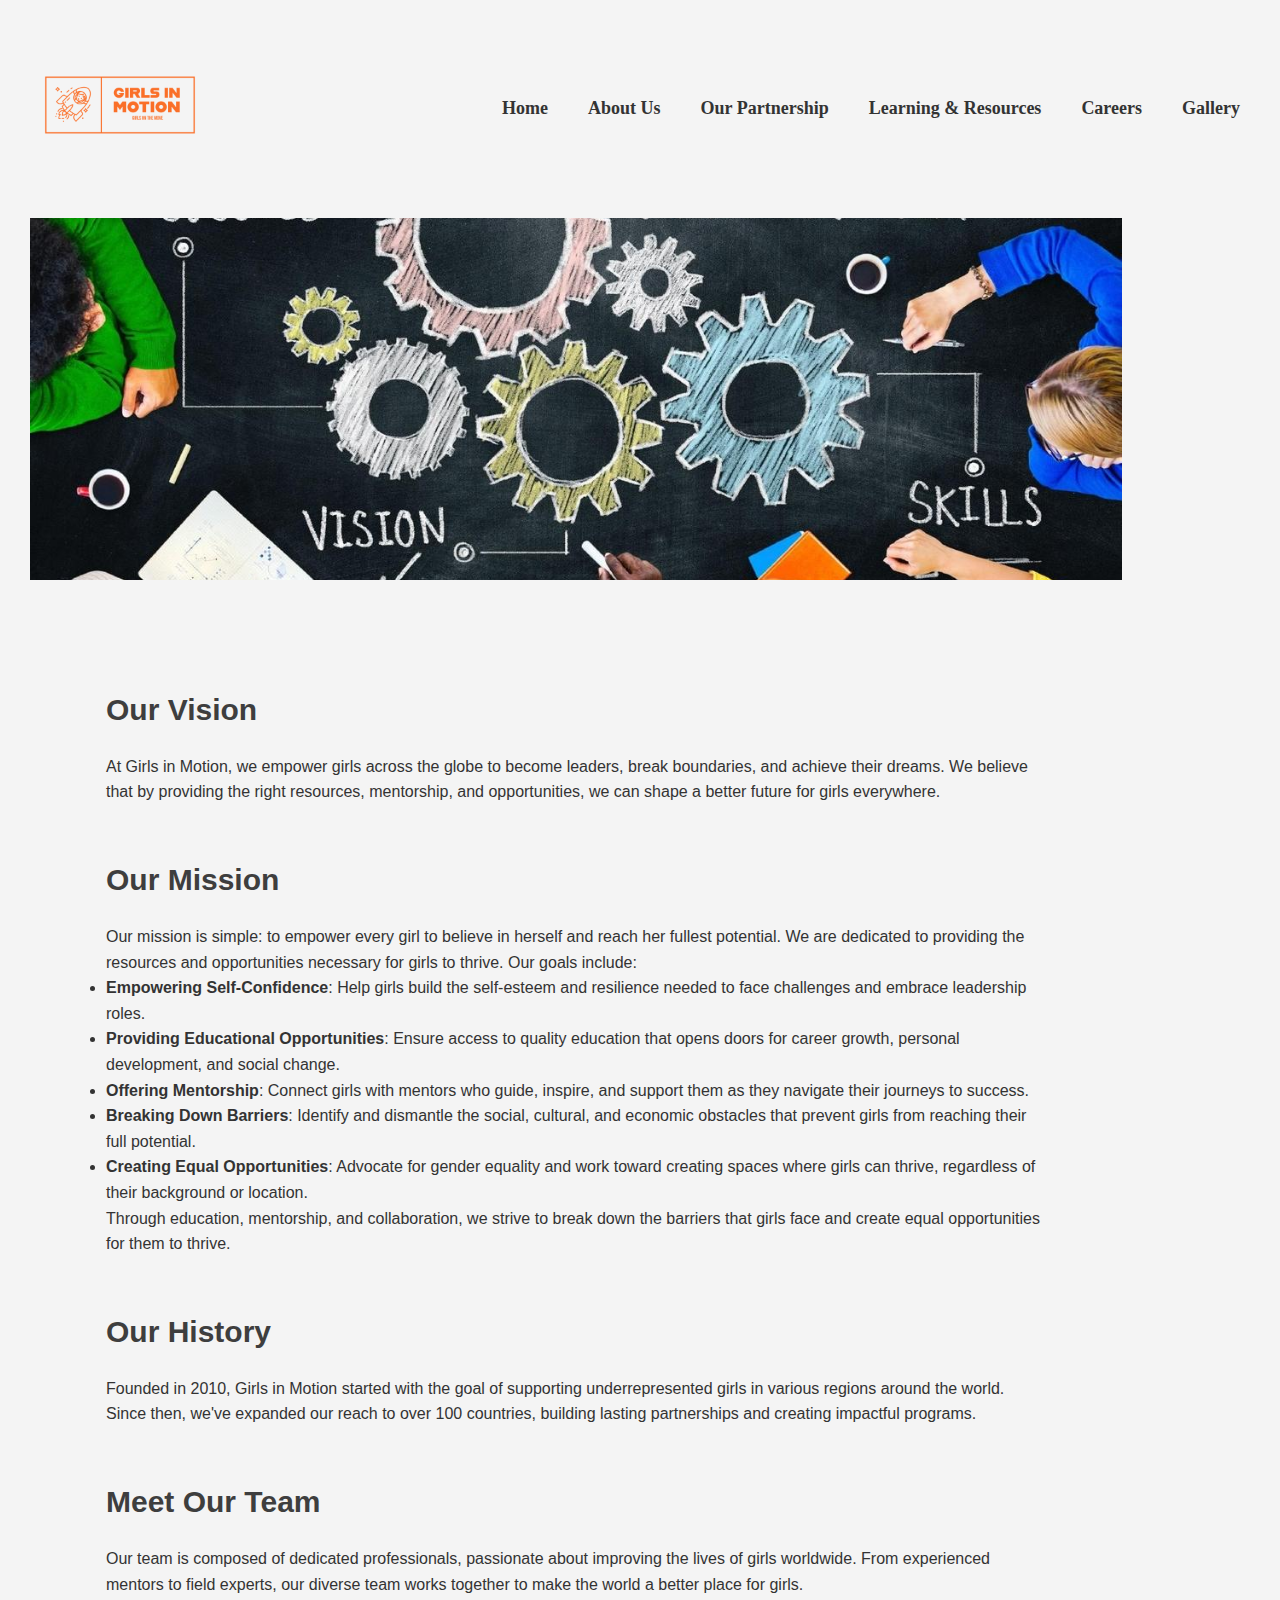
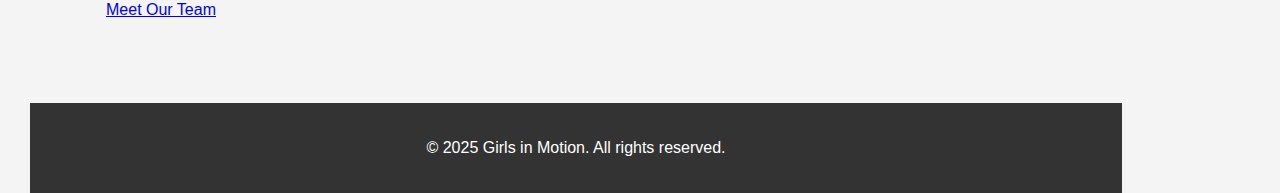
<file: aboutus.html>
<!DOCTYPE html>
<html lang="en">
<head>
    <meta charset="UTF-8">
    <meta name="viewport" content="width=device-width, initial-scale=1.0">
    <meta http-equiv="X-UA-Compatible" content="ie=edge">
    <link rel="icon" type="image/png" href="Girls in motion_transparent-.png">
    <title>About Us - Girls in Motion</title>
    <style>
       
        * {
            margin: 0;
            padding: 0;
            box-sizing: border-box;
        }
        body {
            font-family: Arial, sans-serif;
            line-height: 1.6;
            background-color: #f4f4f4;
            color: #333;
            padding: 0 30px; 
            width: 90%; 
        }

        h1, h2, h3 {
            color: #6a4c9c;
            margin-bottom: 20px; 
        }

        section {
            padding: 40px 30px; 
            margin: 40px 0; 
        }
        nav {
            position: fixed;
            top: 0;
            left: 0;
            width: 100%;
            display: flex;
            justify-content: space-between;
            align-items: center;
            background-color: #f4f4f4;
            padding: 5px 20px;
            z-index: 1000;
        }

        nav .logo img {
            width: 200px; 
            height: auto;
        }

        nav ul {
            list-style: none;
            display: flex;
            justify-content: center;
        }

        nav ul li {
            margin: 0 15px; /* Increase space between nav items */
        }

        nav ul li a {
            color: #333;
            text-decoration: none;
            font-size: 18px;
            font-family: 'Georgia serif';
            font-weight: 700;
            padding: 5px; 
        }

        nav ul li a:hover {
            text-decoration: underline;
        }
        
nav ul li .dropdown-menu {
    display: none;
    position: absolute;
    background-color: #f4f4f4;
    min-width: 200px;
    box-shadow: 0 8px 16px rgba(0, 0, 0, 0.2);
    z-index: 1000;
}


nav ul li:hover .dropdown-menu {
    display: block;
}


        
        .banner {
            width: 100%;
            height: 500px; 
            margin-top: 80px; 
            border-top: 10px solid transparent; 
            border-image: url('data:image/svg+xml,%3Csvg xmlns="http://www.w3.org/2000/svg" width="100%" height="10" viewBox="0 0 100 10"%3E%3Cpath d="M0 4 Q 10 0, 20 4 T 40 4 T 60 4 T 80 4 T 100 4" fill="none" stroke="%236a4c9c" stroke-width="2"%3E%3C/path%3E%3C/svg%3E') 1; /* Using an SVG for the rugged line effect */
        }

        .banner img {
            width: 100%;
            height: 100%;
            object-fit: cover;
        }

        /* About Us Section */
        .about-us-section {
            padding: 40px 30px;
        }

       
        .about-content {
            margin: 0 auto;
            max-width: 1000px; 
        }

        
        .about-vision, .about-mission, .about-history, .about-team {
            padding-left: 30px;
            padding-right: 30px; 
        }

        /* Footer */
        footer {
            background-color: #333;
            color: #fff;
            padding: 2rem;
            text-align: center;
        }

        footer .footer-links {
            margin-bottom: 1rem;
        }

        footer .footer-links ul {
            list-style: none;
            padding: 0;
            margin: 0;
            display: flex;
            justify-content: center;
        }

        footer .footer-links ul li {
            margin: 0 1rem;
        }

        footer .footer-links ul li a {
            color: #fff;
            text-decoration: none;
            font-size: 1rem;
        }

        footer .footer-links ul li a:hover {
            text-decoration: underline;
        }

        /* Social Media Icons */
        footer .social-media {
            margin: 1rem 0;
        }

        footer .social-media a {
            color: #fff;
            margin: 0 1rem;
            text-decoration: none;
        }

        footer .social-media a img {
            width: 30px;
            height: 30px;
        }

        footer .social-media a:hover img {
            opacity: 0.7;
        }
        h1, h2, h3 {
    color: rgb(62, 62, 62);
    margin-bottom: 20px; 
    font-weight: 800; 
}

h1 {
    font-size: 36px; 
}

h2 {
    font-size: 30px;
}

h3 {
    font-size: 24px; 
}
    
    </style>
</head>
<body>
     <nav>
        <div class="logo">
           <img src="Girls in motion_transparent-.png" alt="Girls in Motion Logo">
       </div>
       <ul>
           <li class="dropdown">
               <a href="index.html">Home</a></li>
                           <li class="dropdown">
                               <a href="aboutus.html">About Us</a></li>
                           <li class="dropdown">
                               <a href="#">Our Partnership</a>
                               <ul class="dropdown-menu">
                                   <li><a href="#">National Partnerships & Coalitions</a></li>
                                   <li><a href="#">Member Directory</a></li>
                                   <li><a href="#">Become a member</a></li>
                               </ul>
                           </li>
                           <li class="dropdown">
                               <a href="resources.html">Learning & Resources</a>
                               <ul class="dropdown-menu">
                                   <li><a href="#">Learning Articles</a></li>
                                   <li><a href="career.html">Online Courses</a></li>
                                   <li><a href="#">Success Stories</a></li>
                               </ul>
                           </li>
                           
                           <li><a href="career.html">Careers</a></li>
                            <li><a href="">Gallery</a></li>
                       </ul>
   </nav>

    
    <div class="banner">
        <img src="about-img.jpeg" alt="Girls in Motion Banner"> 
    </div>

    
    <section id="about-us" class="about-us-section">
        <div class="about-content">
            <div class="about-vision">
                <br>
                <h2>Our Vision</h2>
                <p>At Girls in Motion, we empower girls across the globe to become leaders, break boundaries, and achieve their dreams. 
                    We believe that by providing the right resources, mentorship, and opportunities, we can shape a better future for girls everywhere.</p>
            </div>
            <br>
            <br>
            <div class="about-mission">
                <h2>Our Mission</h2>
                <p>Our mission is simple: to empower every girl to believe in herself and reach her fullest potential. We are dedicated to providing the resources and opportunities necessary for girls to thrive. Our goals include:</p>
                <ul>
                    <li><strong>Empowering Self-Confidence</strong>: Help girls build the self-esteem and resilience needed to face challenges and embrace leadership roles.</li>
                    <li><strong>Providing Educational Opportunities</strong>: Ensure access to quality education that opens doors for career growth, personal development, and social change.</li>
                    <li><strong>Offering Mentorship</strong>: Connect girls with mentors who guide, inspire, and support them as they navigate their journeys to success.</li>
                    <li><strong>Breaking Down Barriers</strong>: Identify and dismantle the social, cultural, and economic obstacles that prevent girls from reaching their full potential.</li>
                    <li><strong>Creating Equal Opportunities</strong>: Advocate for gender equality and work toward creating spaces where girls can thrive, regardless of their background or location.</li>
                </ul>
                <p>Through education, mentorship, and collaboration, we strive to break down the barriers that girls face and create equal opportunities for them to thrive.</p>
            </div>
            <br>
            <br>
            <div class="about-history">
                <h2>Our History</h2>
                <p>Founded in 2010, Girls in Motion started with the goal of supporting underrepresented girls in various regions around the world. Since then, we've expanded our reach to over 100 countries, building lasting partnerships and creating impactful programs.</p>
            </div>
            <br>
            <br>
            <div class="about-team">
                <h2>Meet Our Team</h2>
                <p>Our team is composed of dedicated professionals, passionate about improving the lives of girls worldwide. From experienced mentors to field experts, our diverse team works together to make the world a better place for girls.</p>
                <a href="team-page.html" class="team-button">Meet Our Team</a>
            </div>
        </div>
    </section>

    <!-- Footer -->
    <footer>
        <p>&copy; 2025 Girls in Motion. All rights reserved.</p>
    </footer>

    <!-- JavaScript -->
    <script>
        let currentIndex = 0;
        const slides = document.querySelectorAll('.carousel-item');

        function changeSlide(direction) {
            // Remove the active class from the current slide
            slides[currentIndex].classList.remove('active');
            
            // Calculate the new index based on the direction
            currentIndex = (currentIndex + direction + slides.length) % slides.length; // Ensures the index stays within bounds
            
            // Add the active class to the new slide
            slides[currentIndex].classList.add('active');
        }

        // Set up automatic slide transition every 3 seconds
        setInterval(() => changeSlide(1), 3000);
    </script>
</body>
</html>
</file>
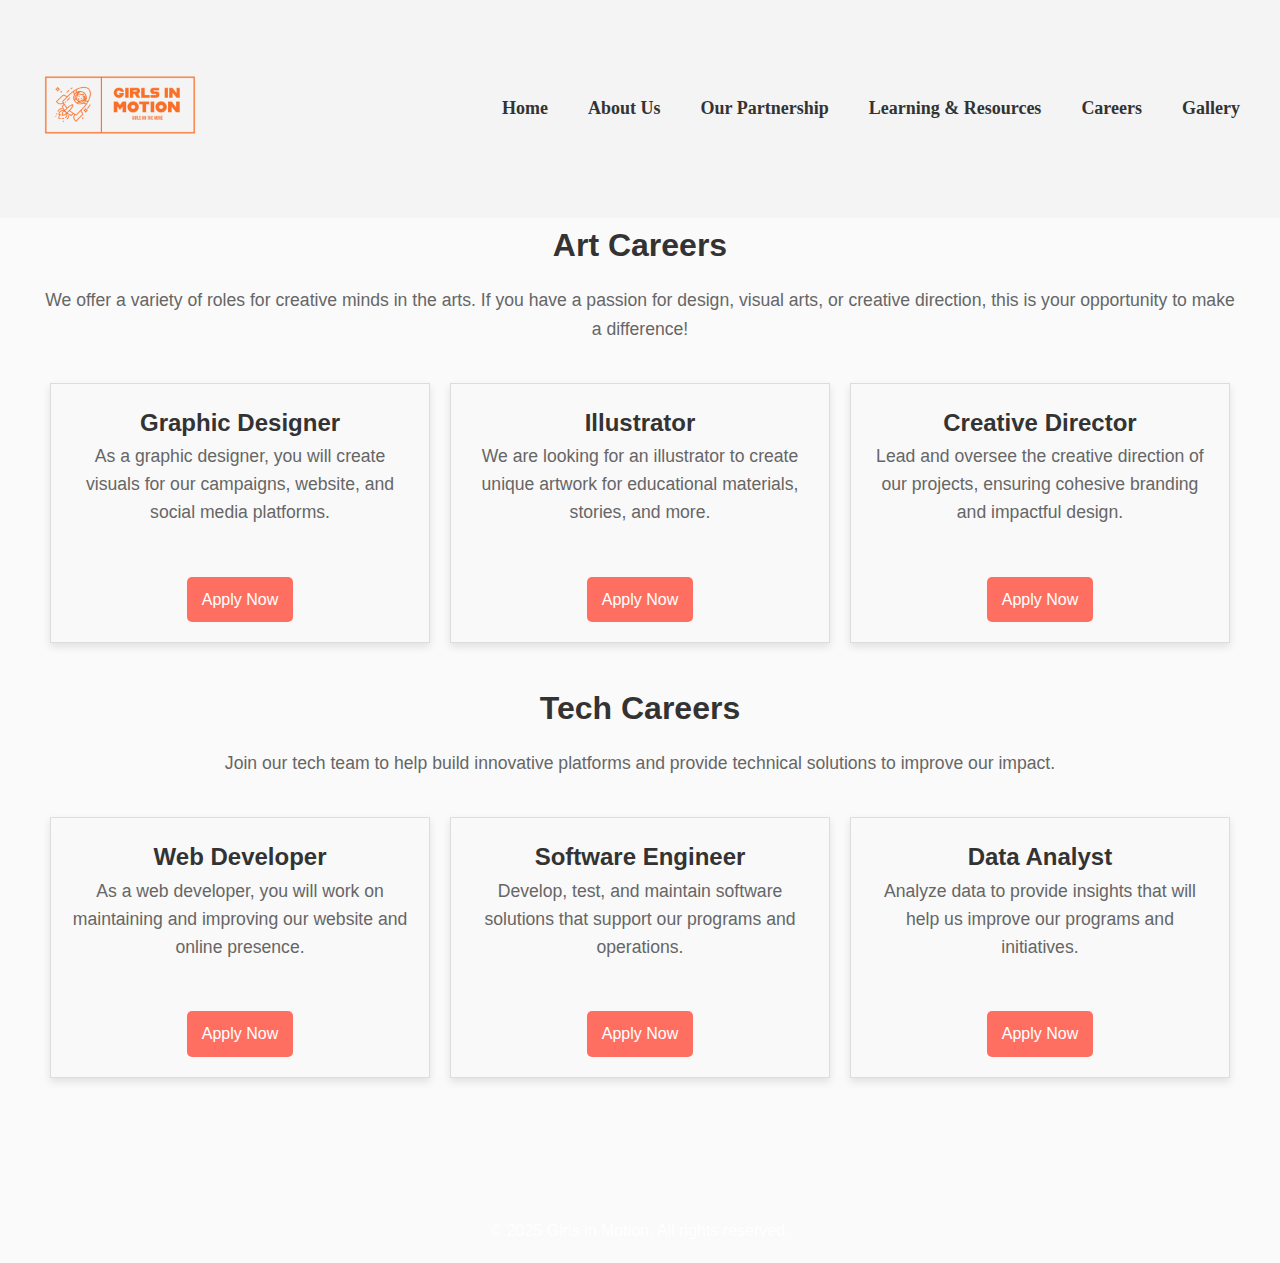
<file: career.html>
<!DOCTYPE html>
<html lang="en">
<head>
    <meta charset="UTF-8">
    <meta name="viewport" content="width=device-width, initial-scale=1.0">
    <meta http-equiv="X-UA-Compatible" content="ie=edge">
    <link rel="icon" type="image/png" href="Girls in motion_transparent-.png">
    <title>Careers - Girls in Motion</title>
    <style>
        
        * {
            margin: 0;
            padding: 0;
            box-sizing: border-box;
        }
        body {
            font-family: Arial, sans-serif;
            line-height: 1.6;
            background-color: #fafafa;
            color: #333;
        }
        nav {
            position: fixed;
            top: 0;
            left: 0;
            width: 100%;
            display: flex;
            justify-content: space-between;
            align-items: center;
            background-color: #f4f4f4;
            padding: 5px 20px;
            z-index: 1000;
        }

        nav .logo img {
            width: 200px; 
            height: auto;
        }

        nav ul {
            list-style: none;
            display: flex;
            justify-content: center;
        }

        nav ul li {
            margin: 0 15px;
        }

        nav ul li a {
            color: #333;
            text-decoration: none;
            font-size: 18px;
            font-family: 'Georgia serif';
            font-weight: 700;
            padding: 5px; 
        }

        nav ul li a:hover {
            text-decoration: underline;
        }
        
nav ul li .dropdown-menu {
    display: none;
    position: absolute;
    background-color: #f4f4f4;
    min-width: 200px;
    box-shadow: 0 8px 16px rgba(0, 0, 0, 0.2);
    z-index: 1000;
}
nav ul li .dropdown-menu li a {
    color: #333;
    padding: 10px 20px;
    display: block;
    text-decoration: none;
    font-size: 16px;
}


nav ul li:hover .dropdown-menu {
    display: block;
}


        /* Careers Section Styles */
        #careers {
            padding: 40px;
            text-align: center;
        }

        #careers h1 {
            font-size: 2.5rem;
            margin-bottom: 20px;
        }

        #careers p {
            font-size: 1.1rem;
            margin-bottom: 40px;
        }

        /* Career Categories */
        .career-category {
            margin-bottom: 40px;
        }

        .career-category h2 {
            font-size: 2rem;
            color: #333;
            margin-bottom: 15px;
        }

        .career-category p {
            font-size: 1.1rem;
            color: #666;
            margin-bottom: 25px;
        }

        /* Career Cards */
        .career-cards {
            display: flex;
            flex-wrap: wrap;
            gap: 20px;
            justify-content: center;
        }

        .card {
            background-color: #f9f9f9;
            border: 1px solid #ddd;
            padding: 20px;
            width: calc(33.33% - 20px);
            box-shadow: 0 4px 8px rgba(0, 0, 0, 0.1);
            transition: transform 0.3s ease;
        }

        .card h3 {
            font-size: 1.5rem;
            color: #333;
        }

        .card p {
            font-size: 1rem;
            color: #666;
        }

        .card .apply-button {
            display: inline-block;
            margin-top: 10px;
            padding: 10px 15px;
            background-color: #ff6f61;
            color: white;
            text-decoration: none;
            border-radius: 5px;
        }

        .card:hover {
            transform: translateY(-5px);
        }

        .card .apply-button:hover {
            background-color: #e85a4f;
        }

        /* Footer Styles */
        footer {
            text-align: center;
            padding: 20px;
            color: white;
            margin-top: 40px;
        }
    </style>
</head>
<body>

    <!-- Navigation Bar -->
    <nav>
        <div class="logo">
           <img src="Girls in motion_transparent-.png" alt="Girls in Motion Logo">
       </div>
       <ul>
           <li class="dropdown">
               <a href="index.html">Home</a></li>
                           <li class="dropdown">
                               <a href="aboutus.html">About Us</a></li>
                           <li class="dropdown">
                               <a href="#">Our Partnership</a>
                               <ul class="dropdown-menu">
                                   <li><a href="#">National Partnerships & Coalitions</a></li>
                                   <li><a href="#">Member Directory</a></li>
                                   <li><a href="#">Become a member</a></li>
                               </ul>
                           </li>
                           <li class="dropdown">
                               <a href="resources.html">Learning & Resources</a>
                               <ul class="dropdown-menu">
                                   <li><a href="#">Learning Articles</a></li>
                                   <li><a href="career.html">Online Courses</a></li>
                                   <li><a href="#">Success Stories</a></li>
                               </ul>
                           </li>
                           
                           <li><a href="career.html">Careers</a></li>
                            <li><a href="">Gallery</a></li>
                       </ul>
   </nav>

    <!-- Careers Section -->
    <section id="careers" class="careers-section">
        <h1>Career Opportunities</h1>
        <p>At Girls in Motion, we are always on the lookout for passionate and skilled individuals to join our mission. Explore our available positions in the fields of Art and Tech below!</p>
        
        <div class="careers-categories">
            <!-- Art Careers -->
            <div class="career-category">
                <h2>Art Careers</h2>
                <p>We offer a variety of roles for creative minds in the arts. If you have a passion for design, visual arts, or creative direction, this is your opportunity to make a difference!</p>
                
                <div class="career-cards">
                    <div class="card">
                        <h3>Graphic Designer</h3>
                        <p>As a graphic designer, you will create visuals for our campaigns, website, and social media platforms.</p>
                        <a href="https://docs.google.com/forms/d/e/1FAIpQLSfUAOSKzM-Zy9h7F6Fakvyqum0wBpGvxZTaOHZgf8sDXetuUg/viewform?usp=sharing" class="apply-button">Apply Now</a>
                    </div>
                    <div class="card">
                        <h3>Illustrator</h3>
                        <p>We are looking for an illustrator to create unique artwork for educational materials, stories, and more.</p>
                        <a href="https://docs.google.com/forms/d/e/1FAIpQLSfUAOSKzM-Zy9h7F6Fakvyqum0wBpGvxZTaOHZgf8sDXetuUg/viewform?usp=sharing" class="apply-button">Apply Now</a>
                    </div>
                    <div class="card">
                        <h3>Creative Director</h3>
                        <p>Lead and oversee the creative direction of our projects, ensuring cohesive branding and impactful design.</p>
                        <a href="https://docs.google.com/forms/d/e/1FAIpQLSfUAOSKzM-Zy9h7F6Fakvyqum0wBpGvxZTaOHZgf8sDXetuUg/viewform?usp=sharing" class="apply-button">Apply Now</a>
                    </div>
                </div>
            </div>
            
            <!-- Tech Careers -->
            <div class="career-category">
                <h2>Tech Careers</h2>
                <p>Join our tech team to help build innovative platforms and provide technical solutions to improve our impact.</p>
                
                <div class="career-cards">
                    <div class="card">
                        <h3>Web Developer</h3>
                        <p>As a web developer, you will work on maintaining and improving our website and online presence.</p>
                        <a href="https://forms.gle/zptmt4f3RZcsHWyT6" class="apply-button">Apply Now</a>
                    </div>
                    <div class="card">
                        <h3>Software Engineer</h3>
                        <p>Develop, test, and maintain software solutions that support our programs and operations.</p>
                        <a href="https://forms.gle/zptmt4f3RZcsHWyT6" class="apply-button">Apply Now</a>
                    </div>
                    <div class="card">
                        <h3>Data Analyst</h3>
                        <p>Analyze data to provide insights that will help us improve our programs and initiatives.</p>
                        <a href="https://forms.gle/zptmt4f3RZcsHWyT6" class="apply-button">Apply Now</a>
                    </div>
                </div>
            </div>
        </div>
    </section>

    <!-- Footer -->
    <footer>
        <p>&copy; 2025 Girls in Motion. All rights reserved.</p>
    </footer>

    <!-- JavaScript -->
    <script>
        let currentIndex = 0;
        const slides = document.querySelectorAll('.carousel-item');

        function changeSlide(direction) {
            // Remove the active class from the current slide
            slides[currentIndex].classList.remove('active');
            
            // Calculate the new index based on the direction
            currentIndex = (currentIndex + direction + slides.length) % slides.length; // Ensures the index stays within bounds
            
            // Add the active class to the new slide
            slides[currentIndex].classList.add('active');
        }

        // Set up automatic slide transition every 3 seconds
        setInterval(() => changeSlide(1), 3000);
    </script>
</body>
</html>
</file>
